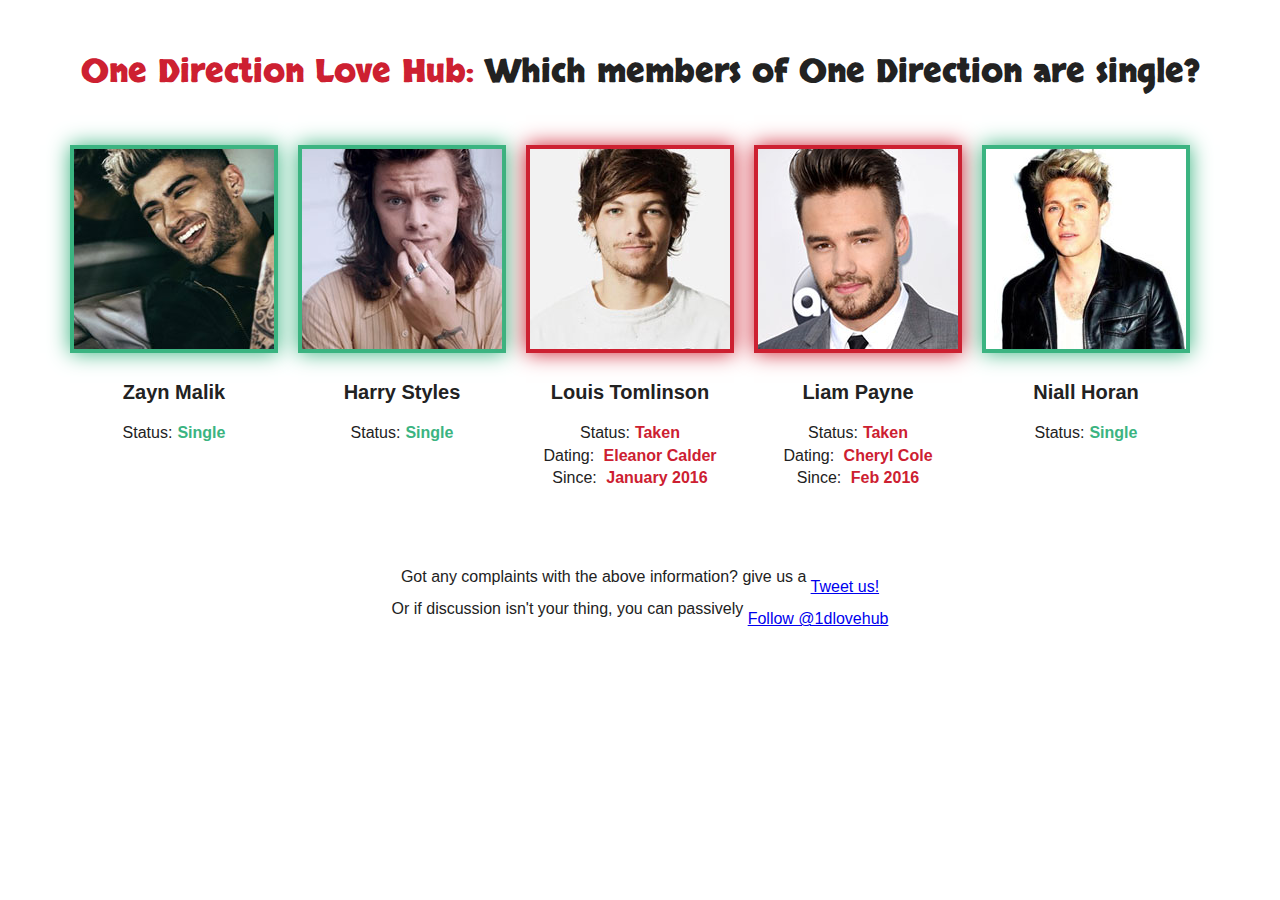
<file: index.html>
<!DOCTYPE html>
<!--[if lt IE 7]>      <html class="no-js lt-ie9 lt-ie8 lt-ie7"> <![endif]-->
<!--[if IE 7]>         <html class="no-js lt-ie9 lt-ie8"> <![endif]-->
<!--[if IE 8]>         <html class="no-js lt-ie9"> <![endif]-->
<!--[if gt IE 8]><!--> <html class="no-js"> <!--<![endif]-->
    <head>
        <meta charset="utf-8">
        <meta http-equiv="X-UA-Compatible" content="IE=edge,chrome=1">
        <title>One Direction Relationship Status Tracker</title>
        <meta name="Description" content="The One Direction LoveHub. Featuring the latest information on who Zayn Malik, Niall Horan, Harry Styles, Louis Tomlinson and Liam Payne are dating.">
        <meta property="og:title" content="The One Direction LoveHub">
        <meta name="Keywords" content="One Direction, Zayn Malik, Niall Horan, Harry Styles, Louis Tomlinson, Liam Payne, dating, relationships, relationship status, Perrie Edwards, Eleanor Calder, sex, love, gay, going out, seeing, broken up, rumour, lovehub, boyfriend, girlfriend, single, attached, Taylor Swift">
        <meta name="viewport" content="width=device-width">
        <link rel="shortcut icon" href="favicon.ico" type="image/x-icon" />
        <!-- Place favicon.ico and apple-touch-icon.png in the root directory -->

        <link rel="stylesheet" href="css/normalize.css">
        <link rel="stylesheet" href="css/main.css">
        <script src="js/vendor/modernizr-2.6.2.min.js"></script>
    </head>
    <body>
        <!--[if lt IE 7]>
            <p class="chromeframe">You are using an <strong>outdated</strong> browser. Please <a href="http://browsehappy.com/">upgrade your browser</a> or <a href="http://www.google.com/chromeframe/?redirect=true">activate Google Chrome Frame</a> to improve your experience.</p>
        <![endif]-->
        <div id="wrapper">
        <!-- Add your site or application content here -->
            <h1><span class="red">One Direction Love Hub:</span> Which members of One Direction are single?</h1>
            <div class="content">
                <div class="member single">
                    <img id="zaynPic" src="img/zayn-new.jpg" />
                    <h2 class="name">Zayn Malik</h2>
                    <div class="info">
                        <span>Status:<span class="status">Single</span></span>
<!--                         <div class="clearfix"></div>
                        <span>Dating: <a class="partner status zayn">Gigi Hadid</a></span>
                        <div class="clearfix"></div>
                        <span>Since:<span id="zaynTime" class="red status">Feb 2016</span></span> -->
                    </div>
                </div>
                <div class="member single">
                    <img id="harryPic" src="img/harry-new.jpg" />
                    <h2 class="name">Harry Styles</h2>
                    <div class="info">
                        <span>Status:<span class="status">Single</span></span>
                    </div>
                </div>
                <div class="member taken">
                    <img id="louisPic" src="img/louis-new.jpg" />
                    <h2 class="name">Louis Tomlinson</h2>
                    <div class="info">
                        <span>Status:<span class="status">Taken</span></span>
                        <div class="clearfix"></div>
                        <span>Dating: <a class="partner status louis">Eleanor Calder</a></span>
                        <div class="clearfix"></div>
                        <span>Since: <span id="zaynTime" class="red status">January 2016</span></span>
                    </div>
                </div>
                <div class="member taken">
                    <img id="liamPic" src="img/liam-new.jpg" />
                    <h2 class="name">Liam Payne</h2>
                    <div class="info">
                        <span>Status:<span class="status">Taken</span></span>
                        <div class="clearfix"></div>
                        <span>Dating: <a class="partner status liam">Cheryl Cole</a></span>
                        <div class="clearfix"></div>
                        <span>Since: <span id="zaynTime" class="red status">Feb 2016</span></span>
                    </div>
                </div>
                <div class="member single">
                    <img id="niallPic" src="img/niall-new.jpg" />
                    <h2 class="name">Niall Horan</h2>
                    <div class="info">
                        <span>Status:<span class="status">Single</span></span>
<!--                         <div class="clearfix"></div>
                        <span>Dating: <a class="partner status niall">Zoe Whelan</a></span>
                        <div class="clearfix"></div>
                        <span>Since: <span id="zaynTime" class="red status">April 2013</span></span> -->
                    </div>
                </div>
            </div>
            <div class="social">

                <div class="tweet">
                    <span class="twitter-text">Got any complaints with the above information? give us a</span> <a href="https://twitter.com/share" class="twitter-share-button" data-via="1Dlovehub" data-size="large" data-related="1Dlovehub" data-count="none">Tweet us!</a>
    <script>!function(d,s,id){var js,fjs=d.getElementsByTagName(s)[0],p=/^http:/.test(d.location)?'http':'https';if(!d.getElementById(id)){js=d.createElement(s);js.id=id;js.src=p+'://platform.twitter.com/widgets.js';fjs.parentNode.insertBefore(js,fjs);}}(document, 'script', 'twitter-wjs');</script>
                </div>

        
                <div class="tweet">
                <span class="twitter-text">Or if discussion isn't your thing, you can passively </span><a href="https://twitter.com/1dlovehub" class="twitter-follow-button" data-show-count="false" data-size="large">Follow @1dlovehub</a>
<script>!function(d,s,id){var js,fjs=d.getElementsByTagName(s)[0],p=/^http:/.test(d.location)?'http':'https';if(!d.getElementById(id)){js=d.createElement(s);js.id=id;js.src=p+'://platform.twitter.com/widgets.js';fjs.parentNode.insertBefore(js,fjs);}}(document, 'script', 'twitter-wjs');</script>
                </div>
            </div>
        </div>

        <script src="//ajax.googleapis.com/ajax/libs/jquery/1.8.2/jquery.min.js"></script>
        <script>window.jQuery || document.write('<script src="js/vendor/jquery-1.8.2.min.js"><\/script>')</script>
        <script src="js/plugins.js"></script>
        <script src="js/main.js"></script>
        <link href='http://fonts.googleapis.com/css?family=Skranji' rel='stylesheet' type='text/css'>
        <!-- Google Analytics: change UA-XXXXX-X to be your site's ID. -->
        <script type="text/javascript">

          var _gaq = _gaq || [];
          _gaq.push(['_setAccount', 'UA-38763724-1']);
          _gaq.push(['_trackPageview']);

          (function() {
            var ga = document.createElement('script'); ga.type = 'text/javascript'; ga.async = true;
            ga.src = ('https:' == document.location.protocol ? 'https://ssl' : 'http://www') + '.google-analytics.com/ga.js';
            var s = document.getElementsByTagName('script')[0]; s.parentNode.insertBefore(ga, s);
          })();

        </script>
    </body>
</html>
</file>
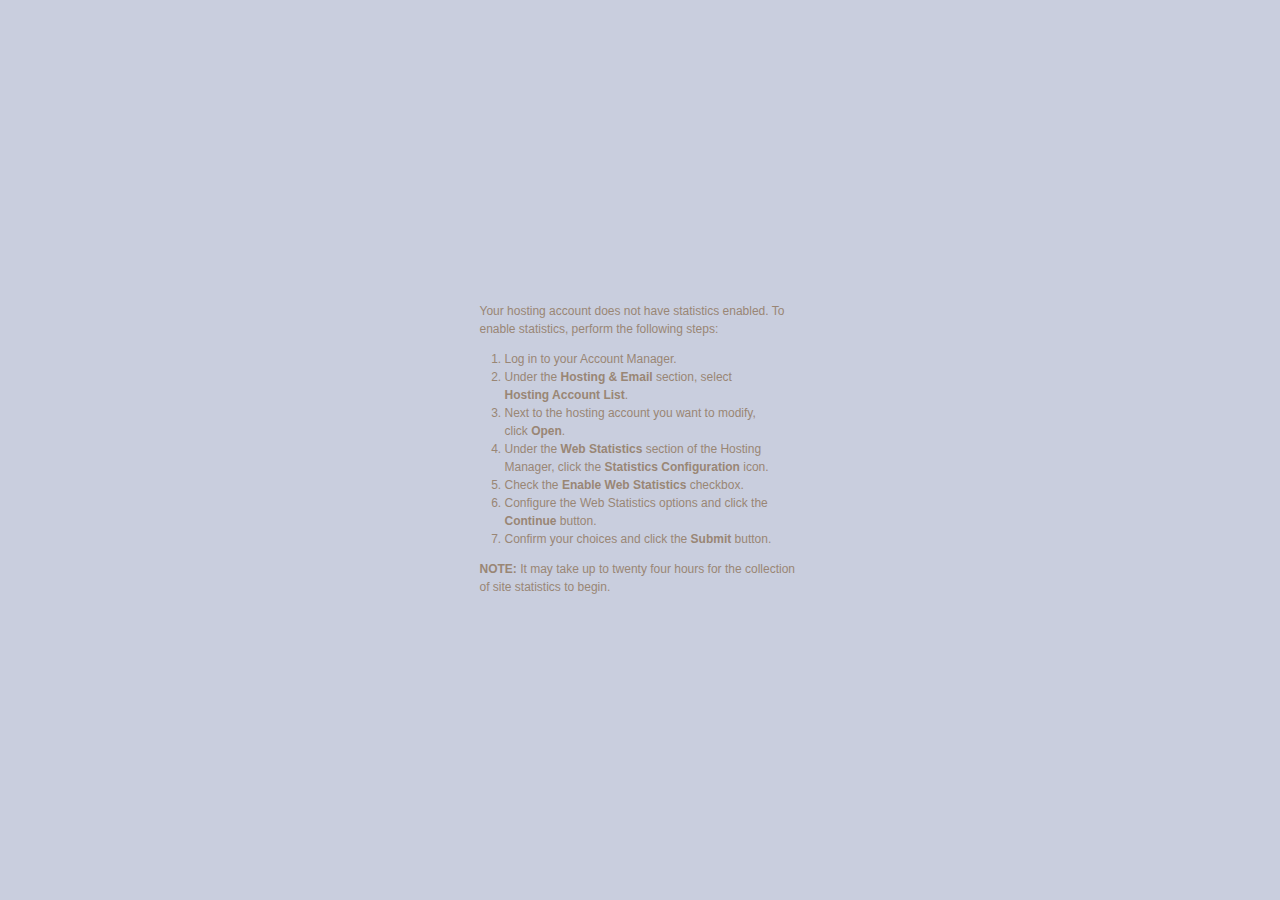
<file: stats/index.html>
<!DOCTYPE html PUBLIC "-//W3C//DTD XHTML 1.0 Transitional//EN" "http://www.w3.org/TR/xhtml1/DTD/xhtml1-transitional.dtd">
<html xmlns="http://www.w3.org/1999/xhtml">
<head>
<meta http-equiv="Content-Type" content="text/html; charset=iso-8859-1" />
<title>Web Stats Not Enabled</title>
<style>
   body {
	  background-image:url(http://products.secureserver.net/hosting_default/back.jpg);
	  background-position: top left;
	  background-repeat: repeat-x;
	  background-color: #C9CEDE;
	}
	
	a {
	  color: #7FC1FE;
	}
	
	#wrap {
	  width: 441px;
	  padding: 0px;
	  margin: 15px auto;
	}
	
	#head {
	  background-image:url(http://products.secureserver.net/hosting_default/header_title_webstats.gif);
	  background-repeat: no-repeat;
	  background-repeat: no-repeat;
	  height: 154px;
	}
	
	h1 {
	  display: none;
	}
	
	#main {
	  padding: 70px 60px 110px 60px;
	  font-family: Verdana, Arial, Helvetica, sans-serif;
	  font-size: x-small;
	  background-image: url(http://products.secureserver.net/hosting_default/wrapback.png);
	  background-repeat: repeat-y;
	}
	
	p, li{
     font-size: 120%;
	  line-height: 150%;
	  color: #998675;  
   }
	
	ol {
	  margin: 0px;
	  padding: 0px 25px;
	}
	
	#pagetitle {
	  background-image:url(http://products.secureserver.net/hosting_default/title_ws_not_enabled.gif);
	  background-position: top left;
	  background-repeat: no-repeat;
	  height: 33px;
	  margin-bottom: 30px;
	}
	
	h2 {
	  color: #A97E53;
	  font-family: "Arial Narrow", Arial, Helvetica, sans-serif;
	  font-weight: normal;
	  font-size: 300%;
	  display: none;
	  
	}
	
	#foot {
	  background-image:url(http://products.secureserver.net/hosting_default/bottom.gif);
	  background-repeat: none;
	  background-position: top left;
	  height: 43px;
	}
</style>

</head>

<body>
<div id="wrap">
   <div id="head">
	   <h1>Web Stats</h1>
	</div>
   <div id="main">
	   <div id="pagetitle">
		<h2>Web Stats Not Enabled</h2>
		</div>
		<p>Your hosting account does not have statistics enabled.  To enable statistics, perform the following steps:</p>
        <ol>     
          <li>Log in to your Account Manager.</li>
          <li>Under the <strong>Hosting &amp; Email</strong> section, select <strong>Hosting Account   List</strong>.</li>
          <li>Next to the hosting account you want to modify, click <strong>Open</strong>.</li>
          <li>Under the <strong>Web Statistics</strong> section of the Hosting Manager, click the <strong>Statistics Configuration</strong> icon.</li>
          <li>Check the <strong>Enable Web Statistics</strong> checkbox.</li>
	  <li>Configure the Web Statistics options and click the <strong>Continue</strong> button.</li>
	  <li>Confirm your choices and click the <strong>Submit</strong> button.
      </ol>
<p class="note"><strong>NOTE:</strong>  It may take up to twenty four hours for the collection of site statistics to begin.</p>
	</div>
	<div id="foot">&nbsp;</div>
</div>
</body>
</html>
</file>
<file: css/main.css>
/*
 * HTML5 Boilerplate
 *
 * What follows is the result of much research on cross-browser styling.
 * Credit left inline and big thanks to Nicolas Gallagher, Jonathan Neal,
 * Kroc Camen, and the H5BP dev community and team.
 */

/* ==========================================================================
   Base styles: opinionated defaults
   ========================================================================== */

html,
button,
input,
select,
textarea {
    color: #222;
}

body {
    font-size: 1em;
    line-height: 1.4;
}

a:hover {
    text-decoration: underline;
    cursor: pointer;
}

/*
 * Remove text-shadow in selection highlight: h5bp.com/i
 * These selection declarations have to be separate.
 * Customize the background color to match your design.
 */

::-moz-selection {
    background: #b3d4fc;
    text-shadow: none;
}

::selection {
    background: #b3d4fc;
    text-shadow: none;
}

/*
 * A better looking default horizontal rule
 */

hr {
    display: block;
    height: 1px;
    border: 0;
    border-top: 1px solid #ccc;
    margin: 1em 0;
    padding: 0;
}

/*
 * Remove the gap between images and the bottom of their containers: h5bp.com/i/440
 */

img {
    vertical-align: middle;
}

/*
 * Remove default fieldset styles.
 */

fieldset {
    border: 0;
    margin: 0;
    padding: 0;
}

/*
 * Allow only vertical resizing of textareas.
 */

textarea {
    resize: vertical;
}

/* ==========================================================================
   Chrome Frame prompt
   ========================================================================== */

.chromeframe {
    margin: 0.2em 0;
    background: #ccc;
    color: #000;
    padding: 0.2em 0;
}

/* ==========================================================================
   Author's custom styles
   ========================================================================== */

body {
    width: 100%;
    font: arial;
}

#wrapper {
    margin: 0 auto;
    width: 95%;
    text-align: center;
}

.member {
    float: left;
    width: 208px;
    margin-right: 20px;
    margin-bottom: 40px;
}

.content {
    display: inline-block;
}

h1 {
    text-align: center;
    font-family: 'Skranji', cursive;
    margin: 50px 5px;
}

.member img, .member h2 {
    float: left;
}

.member h2 {
    clear: right;
    width: 100%;
    text-align: center;
    font-size: 20px;
    margin-top: 25px;
}

.status {
    margin-left: 5px;
    font-weight: bold;
}


.taken img {
    border: 4px solid #CD2031;
    -webkit-box-shadow: 0px 0px 20px #CD2031;
    -moz-box-shadow:    0px 0px 20px #CD2031;
    box-shadow:         0px 0px 20px #CD2031;
    margin: 0 auto;
}

.engaged img {
    border: 4px dotted #000;
    -webkit-box-shadow: 0px 0px 20px #CD2031;
    -moz-box-shadow:    0px 0px 20px #CD2031;
    box-shadow:         0px 0px 20px #CD2031;
    margin: 0 auto;
    padding: 1px;
    background-color: #ffb535;
}

.taken .status, .red {
    color: #CD2031;
}

.engaged {
    text-shadow: 0 0 20px #fefcc9, 10px -10px 30px #feec85, -20px -20px 40px #ffae34, 20px -40px 50px #ec760c, -20px -60px 60px #cd4606, 0 -80px 70px #973716, 10px -90px 80px #451b0e!important;
}

.maybe img {
    border: 4px solid #f6970e;
    -webkit-box-shadow: 0px 0px 20px #f6970e;
    -moz-box-shadow:    0px 0px 20px #f6970e;
    box-shadow:         0px 0px 20px #f6970e;
}

.maybe .status, .maybe .status a {
    color: #f6970e;
}

.single img {
    border: 4px solid #3BB481;
    -webkit-box-shadow: 0px 0px 20px #3BB481;
    -moz-box-shadow:    0px 0px 20px #3BB481;
    box-shadow:         0px 0px 20px #3BB481;
}

.single .status {
    color: #3BB481;
}

.social {
    margin: 40px;
}

.tweet {
    margin-top: 10px;
}

.twitter-text {
    line-height: 10px;
    position: relative;
    top: -10px;
}

@media only screen and (min-device-width : 320px) and (max-device-width : 480px) {
    
    .twitter-text {
        display: none;
    }

    h1 {
        margin: 30px 5px;
    }
}







/* ==========================================================================
   Helper classes
   ========================================================================== */

/*
 * Image replacement
 */

.ir {
    background-color: transparent;
    border: 0;
    overflow: hidden;
    /* IE 6/7 fallback */
    *text-indent: -9999px;
}

.ir:before {
    content: "";
    display: block;
    width: 0;
    height: 100%;
}

/*
 * Hide from both screenreaders and browsers: h5bp.com/u
 */

.hidden {
    display: none !important;
    visibility: hidden;
}

/*
 * Hide only visually, but have it available for screenreaders: h5bp.com/v
 */

.visuallyhidden {
    border: 0;
    clip: rect(0 0 0 0);
    height: 1px;
    margin: -1px;
    overflow: hidden;
    padding: 0;
    position: absolute;
    width: 1px;
}

/*
 * Extends the .visuallyhidden class to allow the element to be focusable
 * when navigated to via the keyboard: h5bp.com/p
 */

.visuallyhidden.focusable:active,
.visuallyhidden.focusable:focus {
    clip: auto;
    height: auto;
    margin: 0;
    overflow: visible;
    position: static;
    width: auto;
}

/*
 * Hide visually and from screenreaders, but maintain layout
 */

.invisible {
    visibility: hidden;
}

/*
 * Clearfix: contain floats
 *
 * For modern browsers
 * 1. The space content is one way to avoid an Opera bug when the
 *    `contenteditable` attribute is included anywhere else in the document.
 *    Otherwise it causes space to appear at the top and bottom of elements
 *    that receive the `clearfix` class.
 * 2. The use of `table` rather than `block` is only necessary if using
 *    `:before` to contain the top-margins of child elements.
 */

.clearfix:before,
.clearfix:after {
    content: " "; /* 1 */
    display: table; /* 2 */
}

.clearfix:after {
    clear: both;
}

/*
 * For IE 6/7 only
 * Include this rule to trigger hasLayout and contain floats.
 */

.clearfix {
    *zoom: 1;
}

/* ==========================================================================
   EXAMPLE Media Queries for Responsive Design.
   Theses examples override the primary ('mobile first') styles.
   Modify as content requires.
   ========================================================================== */

@media only screen and (min-width: 35em) {
    /* Style adjustments for viewports that meet the condition */
}

@media only screen and (-webkit-min-device-pixel-ratio: 1.5),
       only screen and (min-resolution: 144dpi) {
    /* Style adjustments for high resolution devices */
}

@media only screen and (max-device-width: 480px) {

    h1 {
        font-size: 25px;
    }

    h2 {
        font-size: 20px;
    }

    .member {
    float: none;
    width: 100%;
    margin-bottom: 40px;
    }

    .member img {
        float: none;
    }
}

/* ==========================================================================
   Print styles.
   Inlined to avoid required HTTP connection: h5bp.com/r
   ========================================================================== */

@media print {
    * {
        background: transparent !important;
        color: #000 !important; /* Black prints faster: h5bp.com/s */
        box-shadow: none !important;
        text-shadow: none !important;
    }

    a,
    a:visited {
        text-decoration: underline;
    }

    a[href]:after {
        content: " (" attr(href) ")";
    }

    abbr[title]:after {
        content: " (" attr(title) ")";
    }

    /*
     * Don't show links for images, or javascript/internal links
     */

    .ir a:after,
    a[href^="javascript:"]:after,
    a[href^="#"]:after {
        content: "";
    }

    pre,
    blockquote {
        border: 1px solid #999;
        page-break-inside: avoid;
    }

    thead {
        display: table-header-group; /* h5bp.com/t */
    }

    tr,
    img {
        page-break-inside: avoid;
    }

    img {
        max-width: 100% !important;
    }

    @page {
        margin: 0.5cm;
    }

    p,
    h2,
    h3 {
        orphans: 3;
        widows: 3;
    }

    h2,
    h3 {
        page-break-after: avoid;
    }
}
</file>
